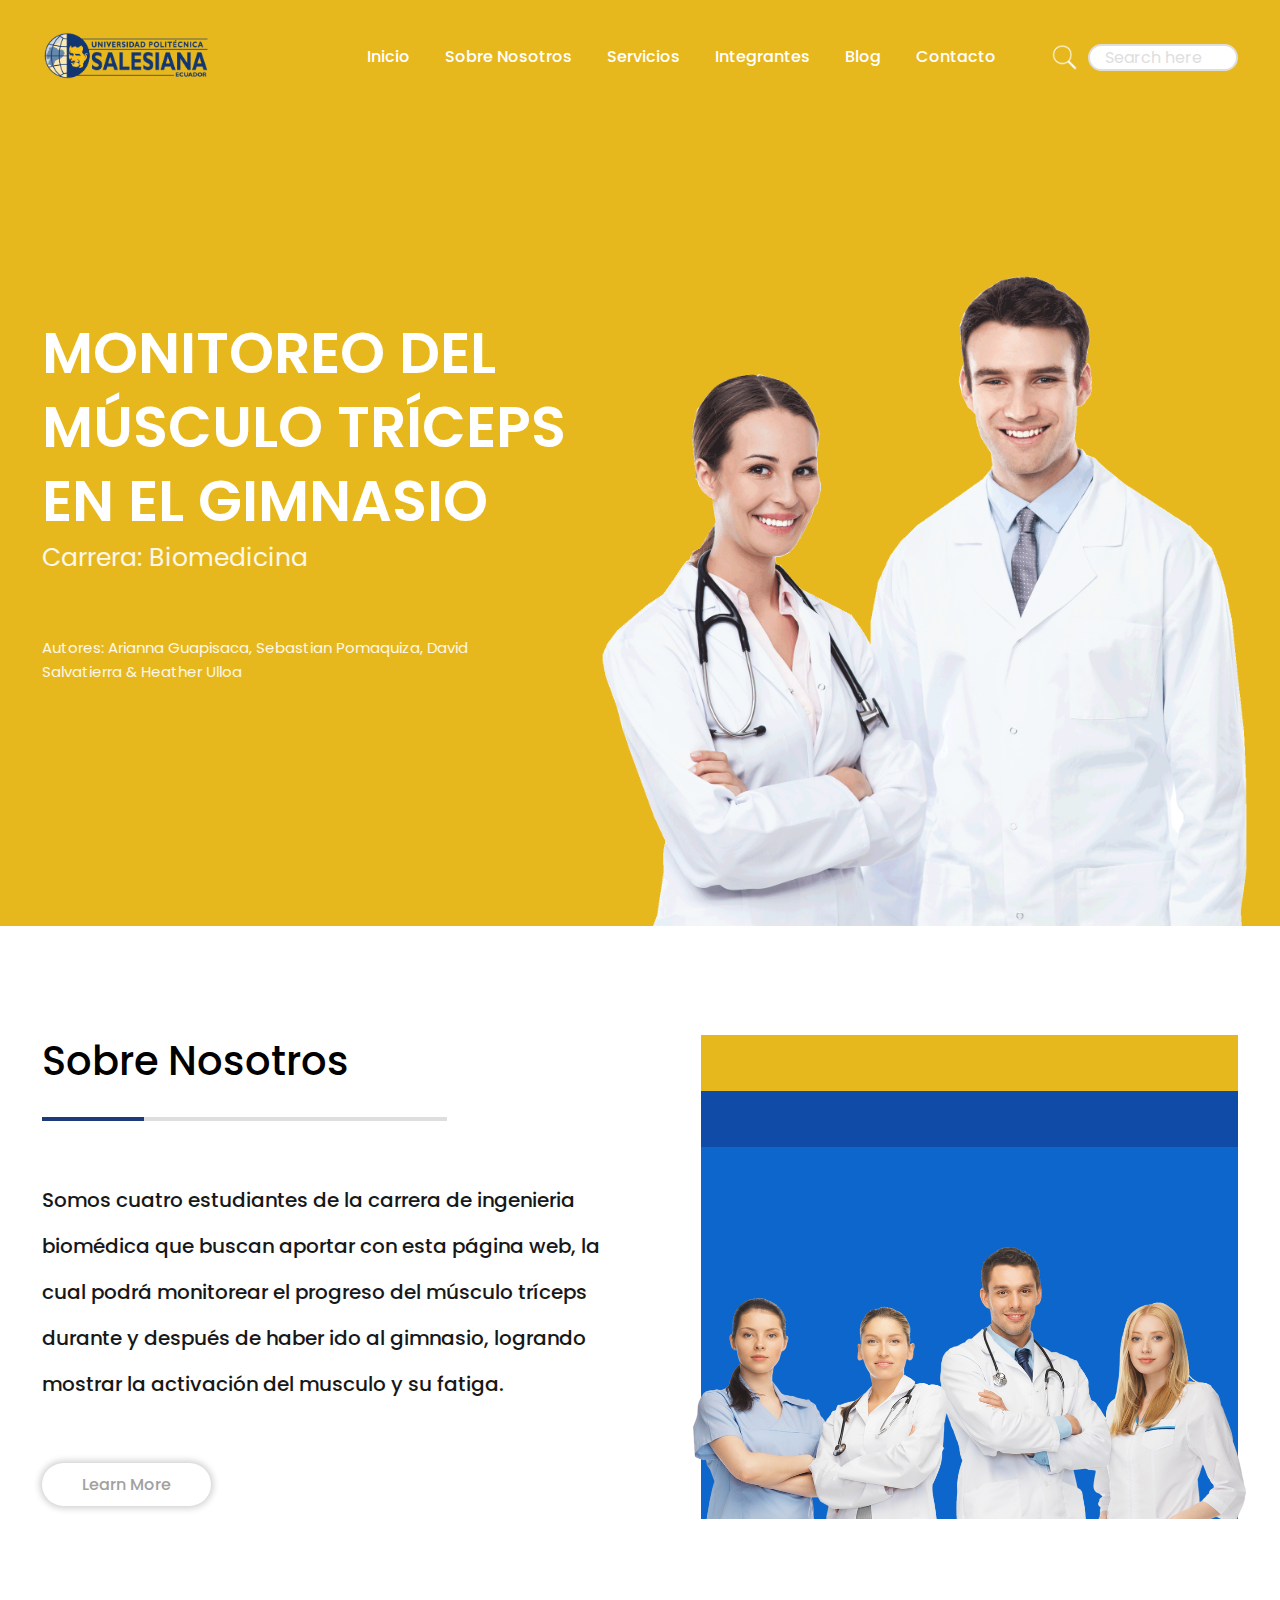
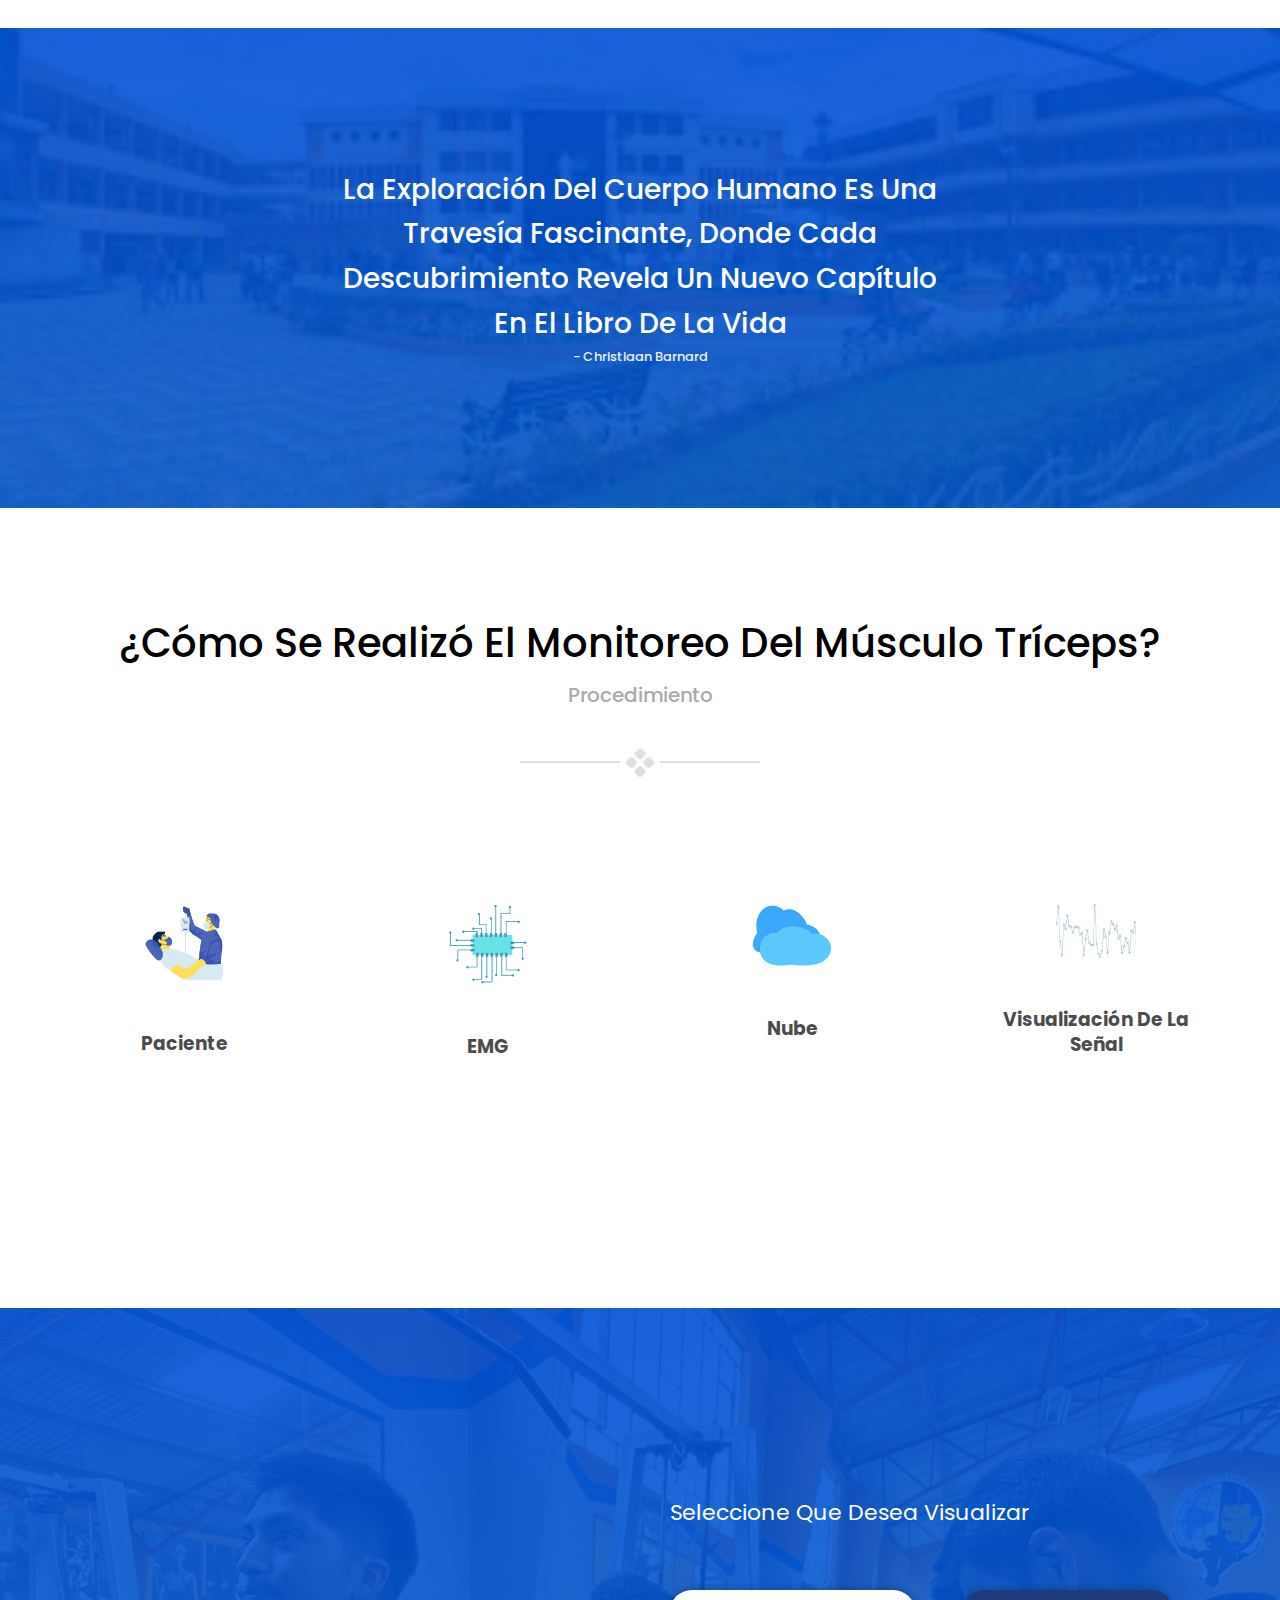
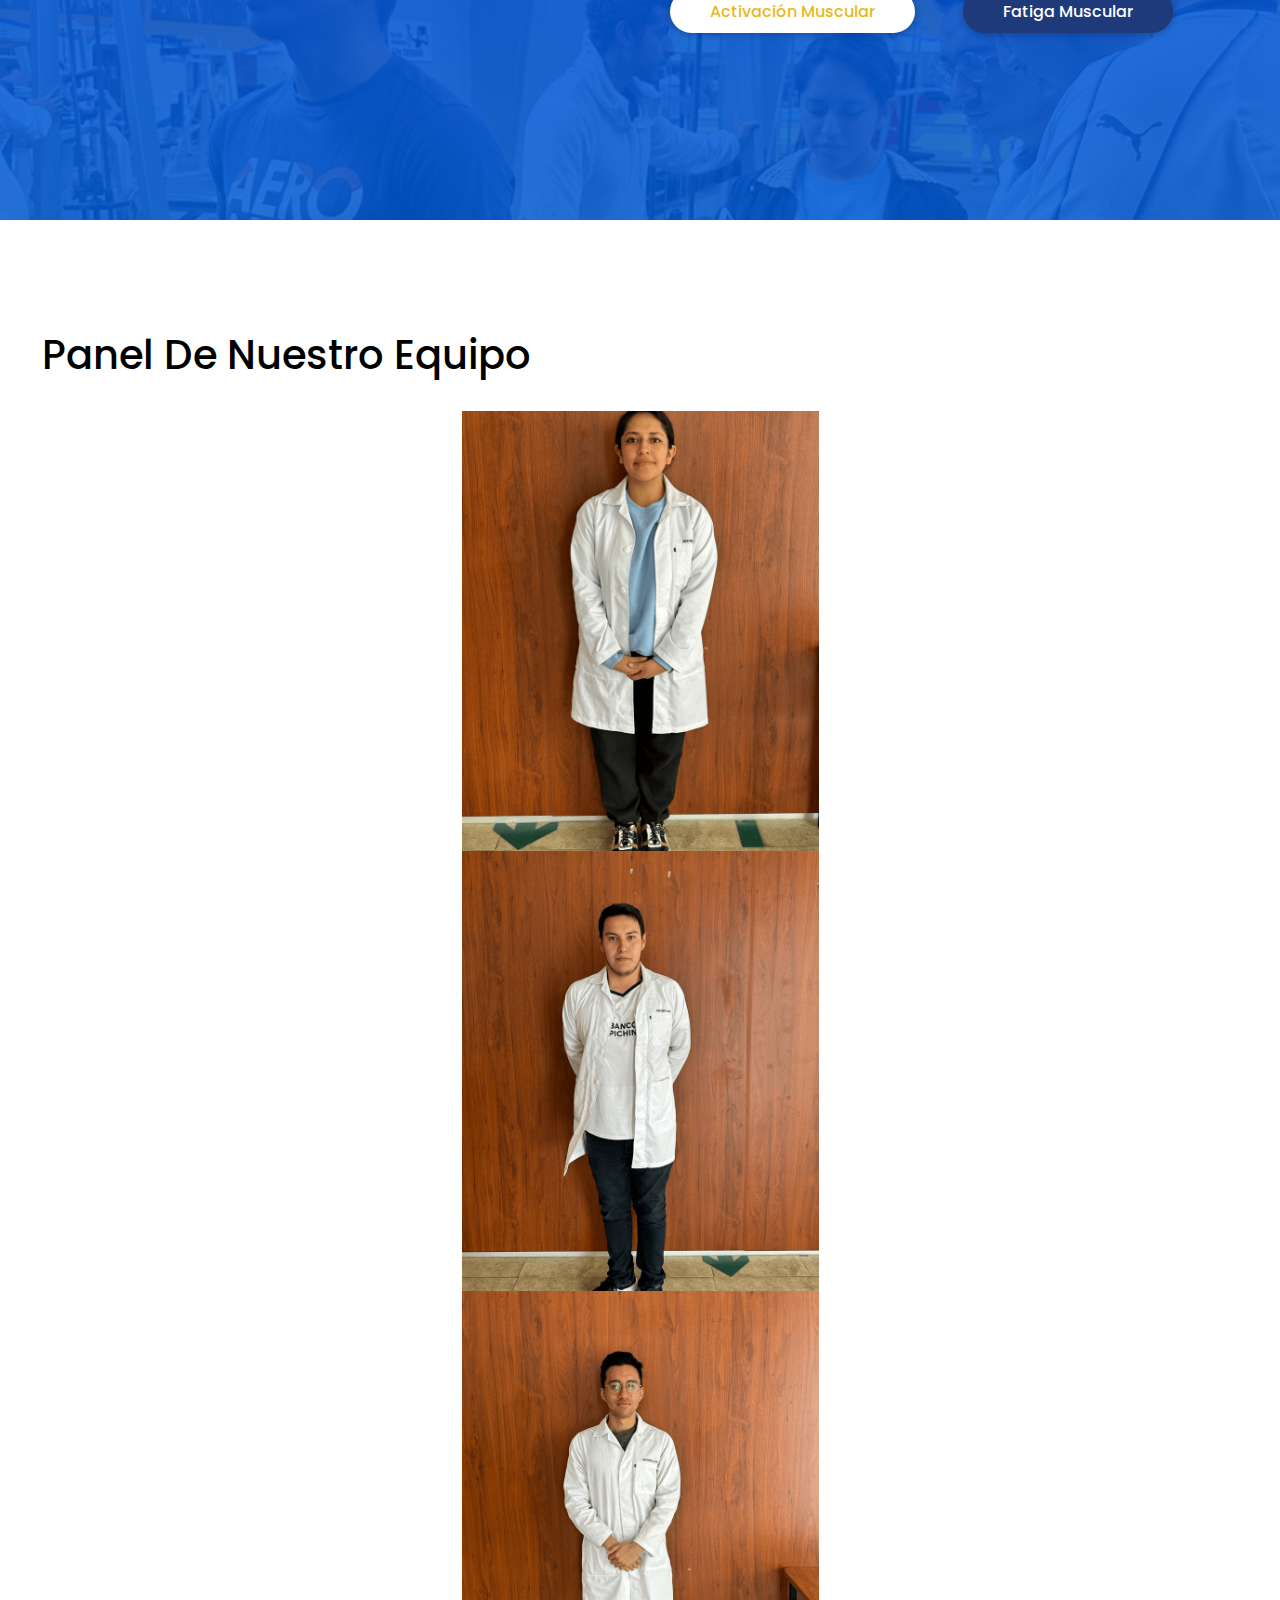
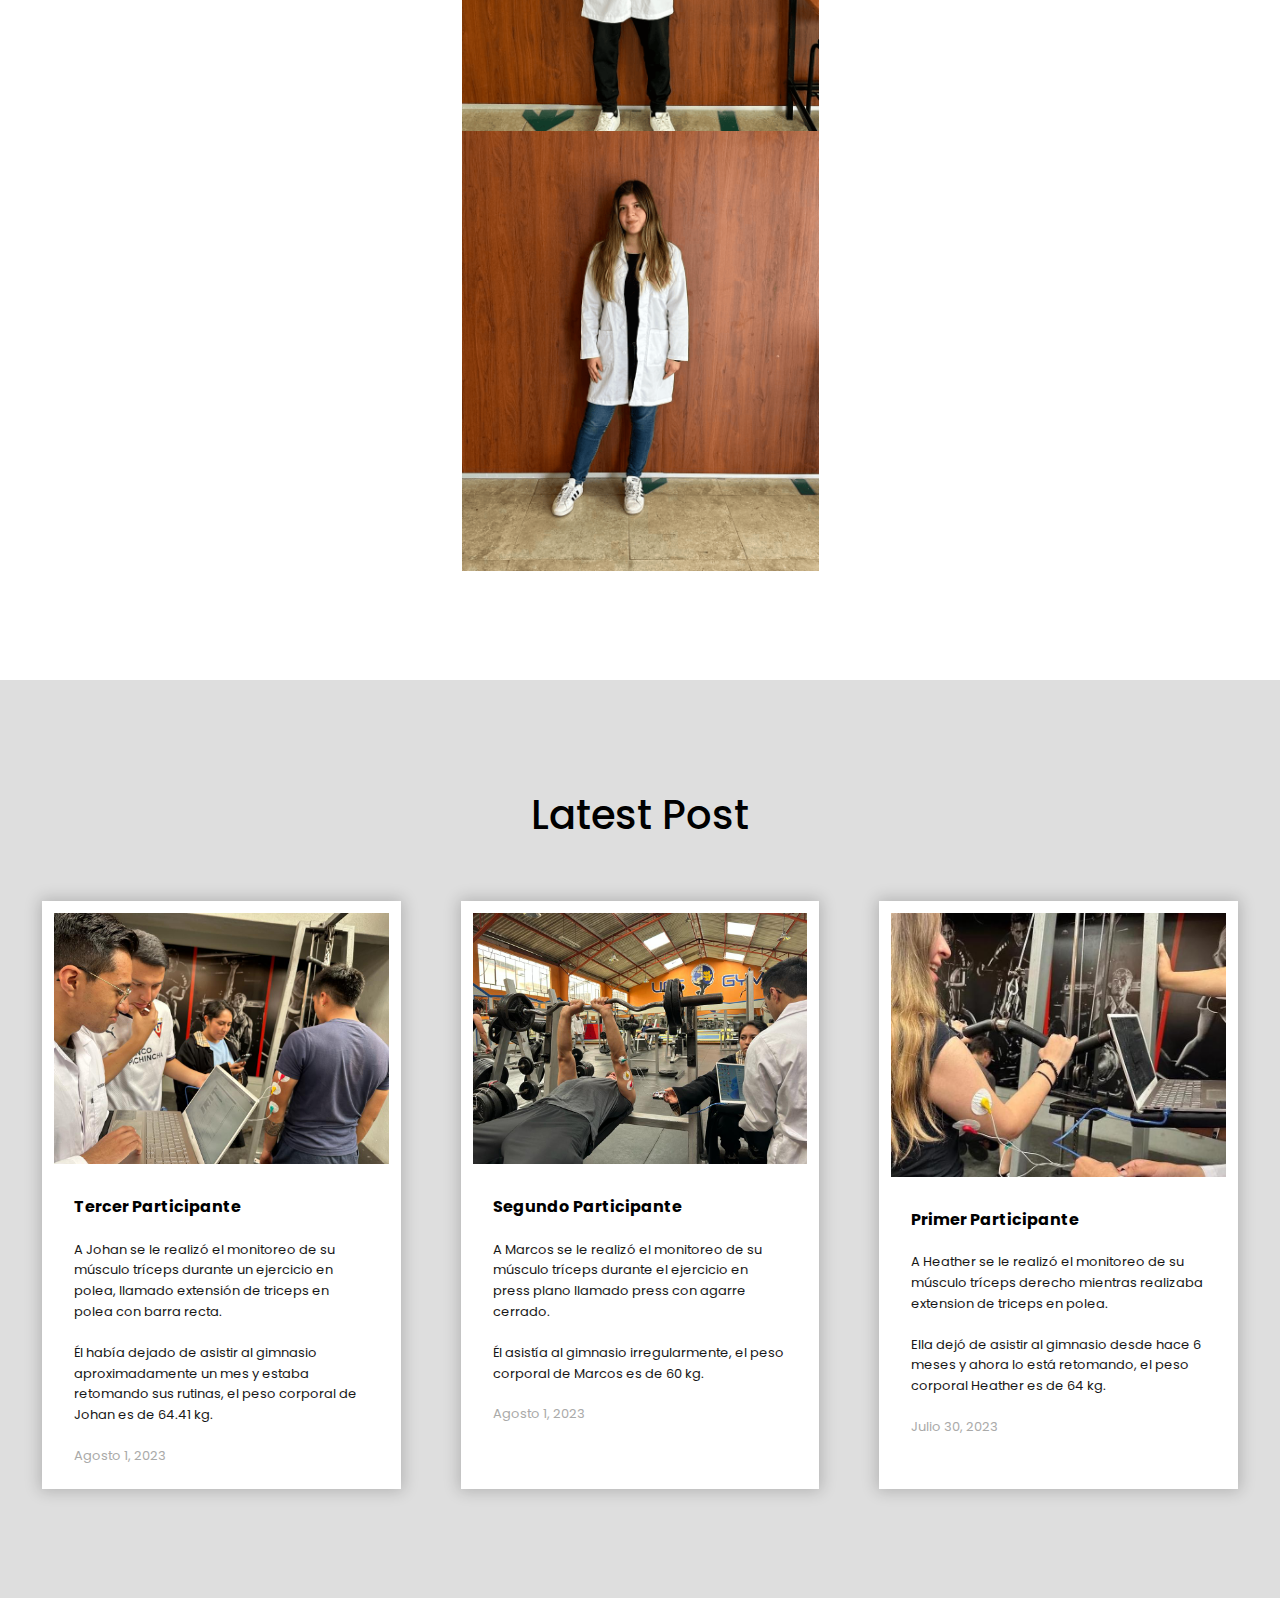
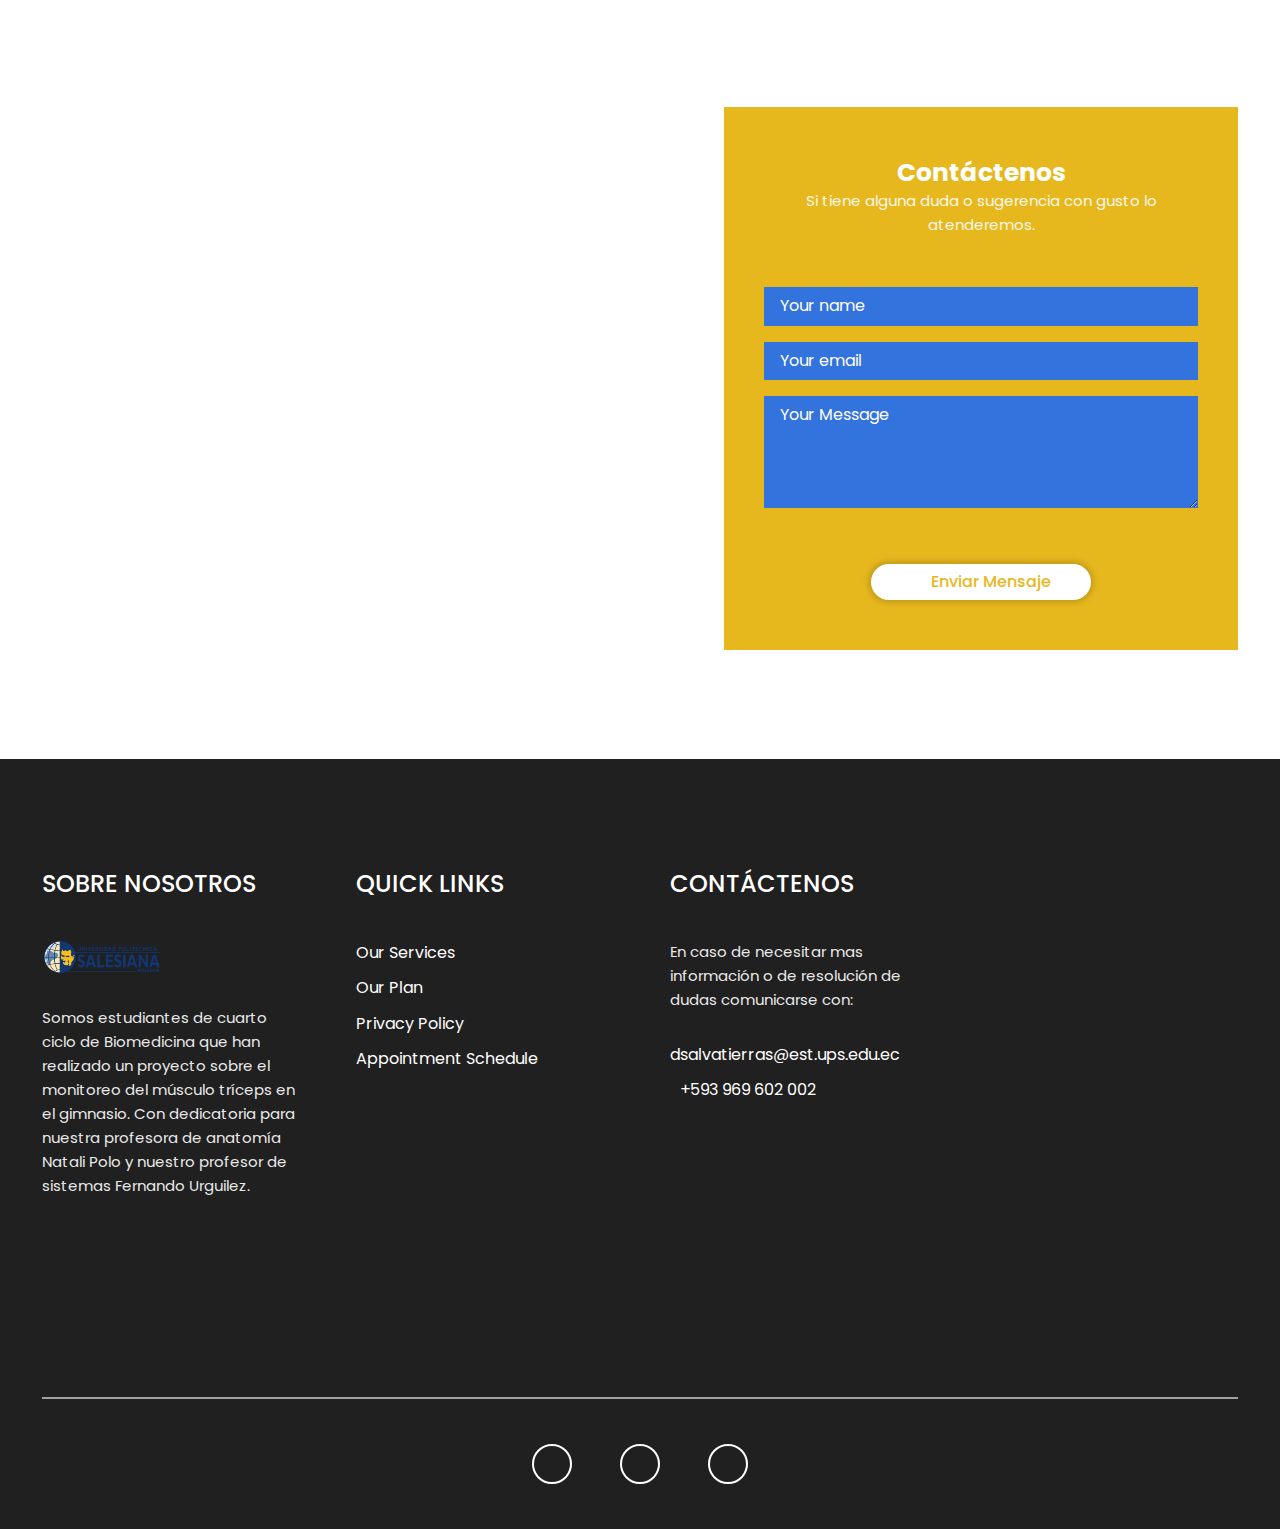
<file: index.html>
f<!DOCTYPE html>
<html lang="en">
<head>
    <meta charset="UTF-8">
    <meta http-equiv="X-UA-Compatible" content="IE=edge">
    <meta name="viewport" content="width=device-width, initial-scale=1.0">
    <title>FitTrack</title>
    <!-- font awesome -->
    <link rel="stylesheet" href="https://cdnjs.cloudflare.com/ajax/libs/font-awesome/6.0.0-beta2/css/all.min.css" integrity="sha512-YWzhKL2whUzgiheMoBFwW8CKV4qpHQAEuvilg9FAn5VJUDwKZZxkJNuGM4XkWuk94WCrrwslk8yWNGmY1EduTA==" crossorigin="anonymous" referrerpolicy="no-referrer" />
    <!-- normalize css -->
    <link rel = "stylesheet" href = "css/normalize.css">
    <!-- custom css -->
    <link rel = "stylesheet" href = "css/main.css">
    <link rel = "stylesheet" href = "estilotabla/estilotabla.css">
</head>
<body>
    

    <!-- header -->
    <header class = "header bg-blue">
        <nav class = "navbar bg-blue">
            <div class = "container flex">
                <a href = "index.html" class = "navbar-brand">
                    <img src = "images/logo.png" alt = "site logo">
                </a>
                <button type = "button" class = "navbar-show-btn">
                    <img src = "images/ham-menu-icon.png">
                </button>

                <div class = "navbar-collapse bg-white">
                    <button type = "button" class = "navbar-hide-btn">
                        <img src = "images/close-icon.png">
                    </button>
                    <ul class = "navbar-nav">
                        <li class = "nav-item">
                            <a href = "#" class = "nav-link">Inicio</a>
                        </li>
                        <li class = "nav-item">
                            <a href = "#" class = "nav-link">Sobre Nosotros</a>
                        </li>
                        <li class = "nav-item">
                            <a href = "#" class = "nav-link">Servicios</a>
                        </li>
                        <li class = "nav-item">
                            <a href = "#" class = "nav-link">Integrantes</a>
                        </li>
                        <li class = "nav-item">
                            <a href = "#" class = "nav-link">Blog</a>
                        </li>
                        <li class = "nav-item">
                            <a href = "#" class = "nav-link">Contacto</a>
                        </li>
                    </ul>
                    <div class = "search-bar">
                        <form>
                            <div class = "search-bar-box flex">
                                <span class = "search-icon flex">
                                    <img src = "images/search-icon-dark.png">
                                </span>
                                <input type = "search" class = "search-control" placeholder="Search here">
                            </div>
                        </form>
                    </div>
                </div> 
            </div>
        </nav>

        <div class = "header-inner text-white text-center">
            <div class = "container grid">
                <div class = "header-inner-left">
                    <h1><br> <span>Monitoreo del Músculo Tríceps en el Gimnasio</span></h1>
                    <p class = "lead">Carrera: Biomedicina</p>
                    <p class = "text text-md">Autores: Arianna Guapisaca, Sebastian Pomaquiza, David Salvatierra & Heather Ulloa</p>
                </div>
                <div class = "header-inner-right">
                    <img src = "images/header.png">
                </div>
            </div>
        </div>
    </header>
    <!-- end of header -->

    <main>
        <!-- about section -->
        <section id = "about" class = "about py">
            <div class = "about-inner">
                <div class = "container grid">
                    <div class = "about-left text-center">
                        <div class = "section-head">
                            <h2>Sobre Nosotros</h2>
                            <div class = "border-line"></div>
                        </div>
                        <p class = "text text-lg">Somos cuatro estudiantes de la carrera de ingenieria biomédica que buscan aportar con esta página web, la cual podrá monitorear el progreso del músculo tríceps durante y después de haber ido al gimnasio, logrando mostrar la activación del musculo y su fatiga.</p>
                        <a href = "#" class = "btn btn-white">Learn More</a>
                    </div>
                    <div class = "about-right flex">
                        <div class = "img">
                            <img src = "images/about-img.png">
                        </div>
                    </div>
                </div>
            </div>
        </section>
        <!-- end of about section -->

        <!-- banner one -->
        <section id = "banner-one" class = "banner-one text-center">
            <div class = "container text-white">
                <blockquote class = "lead"><i class = "fas fa-quote-left"></i> La exploración del cuerpo humano es una travesía fascinante, donde cada descubrimiento revela un nuevo capítulo en el libro de la vida <i class = "fas fa-quote-right"></i></blockquote>
                <small class = "text text-sm">- Christiaan Barnard</small>
            </div>
        </section>
        <!-- end of banner one -->

        <!-- services section -->
        <section id = "services" class = "services py">
            <div class = "container">
                <div class = "section-head text-center">
                    <h2 class = "lead">¿Cómo se realizó el monitoreo del músculo tríceps?</h2>
                    <p class = "text text-lg">Procedimiento</p>
                    <div class = "line-art flex">
                        <div></div>
                        <img src = "images/4-dots.png">
                        <div></div>
                    </div>
                </div>
                <div class = "services-inner text-center grid">
                    <article class = "service-item">
                        <div class = "icon">
                            <img src = "images/service-icon-1.png">
                        </div>
                        <h3>Paciente</h3>
                    </article>

                    <article class = "service-item">
                        <div class = "icon">
                            <img src = "images/service-icon-2.png">
                        </div>
                        <h3>EMG</h3>
                    </article>

                    <article class = "service-item">
                        <div class = "icon">
                            <img src = "images/service-icon-3.png">
                        </div>
                        <h3>Nube</h3>
                    </article>

                    <article class = "service-item">
                        <div class = "icon">
                            <img src = "images/service-icon-4.png">
                        </div>
                        <h3>Visualización de la Señal</h3>
                    </article>
                </div>
            </div>
        </section>
        <!-- end of services section -->

        <!-- banner two section -->
        <section id = "banner-two" class = "banner-two text-center">
            <div class = "container grid">
                <div class = "banner-two-left">
                    <div class="chart-container">
                           <canvas id="emg-chart" width="400" height="200"></canvas>
                            </div>
                </div>
                <div class = "banner-two-right">
                    <div class="banner-two-right">
                    <p class = "lead text-white">Seleccione que desea visualizar</p>
                    <div class = "btn-group">
                        <a href = "datosemg/index.html" class = "btn btn-white">Activación Muscular</a>
                        <a href = "Fatiga Muscular/emg_data_2.html" class = "btn btn-light-blue">Fatiga Muscular</a>
                    </div>
                </div>
            </div>
        </section>
        <!-- end of banner two section -->

        <!-- doctors section -->
        <section id = "doc-panel" class = "doc-panel py">
            <div class = "container">
                <div class = "section-head">
                    <h2>Panel de Nuestro Equipo</h2>
                </div>

                    <div class = "doc-panel-item">
                        <div class = "img flex">
                            <img src = "images/doc-1.png" alt = "doctor image">
                            <div class = "info text-center bg-blue text-white flex">
                                <p class = "lead">Arianna Guapisaca</p>
                                <p class = "text-lg">Estudiante de Biomedicina</p>
                            </div>
                        </div>
                    </div>

                    <div class = "doc-panel-item">
                        <div class = "img flex">
                            <img src = "images/doc-2.png" alt = "doctor image">
                            <div class = "info text-center bg-blue text-white flex">
                                <p class = "lead">Sebastian Pomaquiza</p>
                                <p class = "text-lg">Estudiante de Biomedicina</p>
                            </div>
                        </div>
                    </div>

                    <div class = "doc-panel-item">
                        <div class = "img flex">
                            <img src = "images/doc-3.png" alt = "doctor image">
                            <div class = "info text-center bg-blue text-white flex">
                                <p class = "lead">David Salvatierra</p>
                                <p class = "text-lg">Estudiante de Biomedicina</p>
                            </div>
                        </div>
                    </div>

                    <div class = "doc-panel-item">
                        <div class = "img flex">
                            <img src = "images/doc-4.png" alt = "doctor image">
                            <div class = "info text-center bg-blue text-white flex">
                                <p class = "lead">Heather Ulloa</p>
                                <p class = "text-lg">Estudiante de Biomedicina</p>
                            </div>
                        </div>
                    </div>
                </div>
            </div>
        </section>
        <!-- end of doctors section -->

        <!-- posts section -->
        <section id = "posts" class = "posts py">
            <div class = "container">
                <div class = "section-head">
                    <h2>Latest Post</h2>
                </div>
                <div class = "posts-inner grid">
                    <article class = "post-item bg-white">
                        <div class = "img">
                            <img src = "images/post-1.jpg">
                        </div>
                        <div class = "content">
                            <h4>Tercer Participante</h4>
                            <p class = "text text-sm"> A Johan se le realizó el monitoreo de su músculo tríceps durante un ejercicio en polea, llamado extensión de triceps en polea con barra recta.</p>
                            <p class = "text text-sm">Él había dejado de asistir al gimnasio aproximadamente un mes y estaba retomando sus rutinas, el peso corporal de Johan es de 64.41 kg.</p>
                            <div class = "info flex">
                                <small class = "text text-sm"><i class = "fas fa-clock"></i> Agosto 1, 2023</small>
                            </div>
                        </div>
                    </article>

                    <article class = "post-item bg-white">
                        <div class = "img">
                            <img src = "images/post-2.jpg">
                        </div>
                        <div class = "content">
                            <h4>Segundo Participante</h4>
                            <p class = "text text-sm">A Marcos se le realizó el monitoreo de su músculo tríceps durante el ejercicio en press plano llamado press con agarre cerrado.</p>
                            <p class = "text text-sm">Él asistía al gimnasio irregularmente, el peso corporal de Marcos es de 60 kg.</p>
                            <div class = "info flex">
                                <small class = "text text-sm"><i class = "fas fa-clock"></i> Agosto 1, 2023</small>
                            </div>
                        </div>
                    </article>

                    <article class = "post-item bg-white">
                        <div class = "img">
                            <img src = "images/post-3.jpg">
                        </div>
                        <div class = "content">
                        <h4>Primer Participante</h4>
                            <p class = "text text-sm">A Heather se le realizó el monitoreo de su músculo tríceps derecho mientras realizaba extension de triceps en polea.</p>
                            <p class = "text text-sm">Ella dejó de asistir al gimnasio desde hace 6 meses y ahora lo está retomando, el peso corporal Heather es de 64 kg.</p>
                            <div class = "info flex">
                                <small class = "text text-sm"><i class = "fas fa-clock"></i> Julio 30, 2023</small>
                            </div>
                        </div>
                    </article>
                </div>
            </div>
        </section>
        <!-- end of posts section -->

        <!-- contact section -->
        <section id = "contact" class = "contact py">
            <div class = "container grid">
                <div class = "contact-left">
                    <iframe src="https://maps.google.com/maps?q=Universidad+Politecnica+Salesiana%2C+Cuenca&t=&z=13&ie=UTF8&iwloc=&output=embed" frameborder="0" scrolling="no" marginheight="0" marginwidth="0"></iframe>
                </div>
                <div class = "contact-right text-white text-center bg-blue">
                    <div class = "contact-head">
                        <h3 class = "lead">Contáctenos</h3>
                        <p class = "text text-md">Si tiene alguna duda o sugerencia con gusto lo atenderemos.</p>
                    </div>
                    <form>
                        <div class = "form-element">
                            <input type = "text" class = "form-control" placeholder="Your name">
                        </div>
                        <div class = "form-element">
                            <input type = "email" class = "form-control" placeholder="Your email">
                        </div>
                        <div class = "form-element">
                            <textarea rows = "5" placeholder="Your Message" class = "form-control"></textarea>
                        </div>
                        <button type = "submit" class = "btn btn-white btn-submit">
                            <i class = "fas fa-arrow-right"></i> Enviar Mensaje
                        </button>
                    </form>
                </div>
            </div>
        </section>
        <!-- end of contact section -->
    </main>

    <!-- footer  -->
    <footer id = "footer" class = "footer text-center">
        <div class = "container">
            <div class = "footer-inner text-white py grid">
                <div class = "footer-item">
                    <h3 class = "footer-head">sobre nosotros</h3>
                    <div class = "icon">
                        <img src = "images/logo.png">
                    </div>
                    <p class = "text text-md">Somos estudiantes de cuarto ciclo de Biomedicina que han realizado un proyecto sobre el monitoreo del músculo tríceps en el gimnasio. Con dedicatoria para nuestra profesora de anatomía Natali Polo y nuestro profesor de sistemas Fernando Urguilez.</p>
                
                </div>

                <div class = "footer-item">
                    <h3 class = "footer-head">Quick Links</h3>
                    <ul>
                        <li><a href = "#" class = "text-white">Our Services</a></li>
                        <li><a href = "#" class = "text-white">Our Plan</a></li>
                        <li><a href = "#" class = "text-white">Privacy Policy</a></li>
                        <li><a href = "#" class = "text-white">Appointment Schedule</a></li>
                    </ul>
                </div>

                <div class = "footer-item">
                    <h3 class = "footer-head">Contáctenos</h3>
                    <p class = "text text-md">En caso de necesitar mas información o de resolución de dudas comunicarse con:</p>
                    <ul class = "appointment-info">
                            <i class = "fas fa-envelope"></i>
                            <span>dsalvatierras@est.ups.edu.ec</span>
                        </li>
                        <li>
                            <i class = "fas fa-phone"></i>
                            <span>+593 969 602 002</span>
                        </li>
                    </ul>
                </div>
            </div>

            <div class = "footer-links">
                <ul class = "flex">
                    <li><a href = "#" class = "text-white flex"> <i class = "fab fa-facebook-f"></i></a></li>
                    <li><a href = "#" class = "text-white flex"> <i class = "fab fa-twitter"></i></a></li>
                    <li><a href = "#" class = "text-white flex"> <i class = "fab fa-linkedin"></i></a></li>
                </ul>
            </div>
        </div>
    </footer>
    <!-- end of footer  -->


    <!-- custom js -->
    <script src = "js/script.js"></script>
    <script src = "script/script.js"></script>
</body>
</html>
</file>
<file: css/main.css>
@import url('https://fonts.googleapis.com/css2?family=Poppins:wght@200;300;400;500;600;700;800;900&display=swap');

/* variables */
:root{
    --fros-blue-color: #e7b81e;
    --light-blue-color: #1f3a7b;
    --dark-color: #202020;
    --light-gray: #dedede;
    --dark-gray: #a1a1a0;
    --light-color: #fff;
    --poppins-font: 'Poppins', sans-serif;
    --transition: all 0.3s ease-in-out;
    --box-shadow: 0 0 15px 2px rgba(0, 0, 0, 0.2)!important;
}

/* some resets */
*{
    padding: 0;
    margin: 0;
    -webkit-box-sizing: border-box;
            box-sizing: border-box;
}
html{
    font-size: 10px;
}
body{
    font-size: 1.6rem;
    line-height: 1.6;
    font-family: var(--poppins-font);
}
img{
    width: 100%;
    display: block;
}
ul{
    list-style: none;
}
a{
    text-decoration: none;
    color: var(--dark-color);
}
.bg-blue{
    background-color: var(--fros-blue-color);
}
.bg-white{
    background-color: var(--light-color);
}
.text-blue{
    color: var(--fros-blue-color);
}
.text-white{
    color: var(--light-color);
}

/* button */
.btn, button{
    border: none;
    cursor: pointer;
}
.btn{
    padding: .9rem 4rem;
    border-radius: 3rem;
    display: inline-block;
    background-color: var(--light-color);
    font-weight: 500;
    -webkit-box-shadow: 0 0 7px 2px rgba(0, 0, 0, 0.2);
            box-shadow: 0 0 7px 2px rgba(0, 0, 0, 0.2);
    -webkit-transition: var(--transition);
    -o-transition: var(--transition);
    transition: var(--transition);
}
.btn-white{
    color: var(--fros-blue-color);
}
.btn-light-blue{
    background-color: var(--light-blue-color);
    color: var(--light-color);
}
.btn-blue{
    background-color: var(--fros-blue-color);
    color: var(--light-color);
}
.btn-group{
    display: -webkit-box;
    display: -ms-flexbox;
    display: flex;
    -ms-flex-wrap: wrap;
        flex-wrap: wrap;
    -webkit-box-align: center;
        -ms-flex-align: center;
            align-items: center;
}
.btn-group .btn{
    width: 100%;
}
.btn-group .btn:first-child{
    margin-bottom: 2rem;
}
.btn:hover{
    -webkit-box-shadow: var(--box-shadow);
            box-shadow: var(--box-shadow);
}

.container{
    max-width: 95vw;
    margin: 0 auto;
    padding: 0 1rem;
}
.flex{
    display: -webkit-box;
    display: -ms-flexbox;
    display: flex;
    -webkit-box-align: center;
        -ms-flex-align: center;
            align-items: center;
    -webkit-box-pack: center;
        -ms-flex-pack: center;
            justify-content: center;
}
.grid{
    display: grid;
}
input{
    outline: 0;
}
.lead{
    font-size: 25px;
    text-transform: capitalize;
}
h1, h2, h3{
    text-transform: capitalize;
    margin-top: 0;
    line-height: 1.3;
}
.text{
    opacity: 0.9;
}
.text-md{
    font-size: 1.5rem;
}
.text-lg{
    font-size: 2rem;
    font-weight: 500;
}
.text-sm{
    font-size: 1.3rem;
}
.py{
    padding: 10.9rem 0;
}
.text-center{
    text-align: center;
}

/* header */
.header{
    min-height: 100vh;
}
.navbar{
    position: fixed;
    top: 0;
    left: 0;
    width: 100%;
    padding: 3.2rem 0;
    z-index: 999;
}
.navbar .container{
    -webkit-box-pack: justify;
        -ms-flex-pack: justify;
            justify-content: space-between;
}
.navbar-brand img{
    width: 168px;
}
.navbar-show-btn, .navbar-hide-btn{
    background-color: transparent;
    width: 30px;
    -webkit-transition: var(--transition);
    -o-transition: var(--transition);
    transition: var(--transition);
}
button[class ^= navbar]:hover{
    -webkit-transform: scale(1.1);
        -ms-transform: scale(1.1);
            transform: scale(1.1);
}


.navbar-collapse{
    position: fixed;
    top: 0;
    right: 0;
    width: 100%;
    height: 100%;
    padding: 8rem 3rem;
    display: -webkit-box;
    display: -ms-flexbox;
    display: flex;
    -webkit-box-orient: vertical;
    -webkit-box-direction: normal;
        -ms-flex-direction: column;
            flex-direction: column;
    -webkit-box-pack: justify;
        -ms-flex-pack: justify;
            justify-content: space-between;
    -webkit-box-shadow: -3px 0 10px 4px rgba(0, 0, 0, 0.1);
            box-shadow: -3px 0 10px 4px rgba(0, 0, 0, 0.1);
    -webkit-transform: translateX(110%);
        -ms-transform: translateX(110%);
            transform: translateX(110%);
    -webkit-transition: var(--transition);
    -o-transition: var(--transition);
    transition: var(--transition);
    z-index: 1000;
}
/* navbar show class */
.navbar-show{
    -webkit-transform: translateX(0);
        -ms-transform: translateX(0);
            transform: translateX(0);
}
.navbar-hide-btn{
    position: absolute;
    right: 2rem;
    top: 4.5rem;
}
.nav-item{
    margin: 1.4rem 0;
}
.nav-link{
    opacity: 0.8;
    font-weight: 600;
    -webkit-transition: var(--transition);
    -o-transition: var(--transition);
    transition: var(--transition);
    display: inline-block;
}
.nav-link:hover{
    opacity: 1;
    color: var(--fros-blue-color);
    -webkit-transform: translateX(10px);
        -ms-transform: translateX(10px);
            transform: translateX(10px);
}
.search-icon{
    display: block;
    width: 27px;
    margin-right: 1rem;
}
.search-control::-webkit-input-placeholder{
    color: var(--light-gray);
}
.search-control::-moz-placeholder{
    color: var(--light-gray);
}
.search-control:-ms-input-placeholder{
    color: var(--light-gray);
}
.search-control::-ms-input-placeholder{
    color: var(--light-gray);
}
.search-control::placeholder{
    color: var(--light-gray);
}
.search-control{
    height: 27px;
    width: 100%;
    border-radius: 1.9rem;
    border: 2px solid var(--light-gray);
    padding: 0 1.5rem;
}

/* header inner */
.header-inner{
    padding-top: 16rem;
}
.header-inner-left h1{
    font-size: 4rem;
    font-weight: 300;
    margin-bottom: 0;
}
.header-inner-left h1 span{
    font-weight: 600;
    text-transform: uppercase;
}
.header-inner-left .lead{
    opacity: 0.9;
}
.header-inner-left .text{
    margin: 5.8rem 0;
    max-width: 500px;
    margin-right: auto;
    margin-left: auto;
}
.header-inner-left .btn-group{
    -webkit-box-pack: center;
        -ms-flex-pack: center;
            justify-content: center;
}
.header-inner-right{
    margin-top: 6rem;
}
.header-inner-right img{
    max-width: 520px;
    margin: 0 auto;
}

/* about section */
.section-head h2{
    font-size: 4rem;
    font-weight: 500;
    margin-bottom: 3rem;
    text-align: center;
}
.border-line{
    height: .4rem;
    width: 100%;
    margin-right: auto;
    margin-left: auto;
    background-color: var(--light-gray);
    position: relative;
}
.border-line::after{
    content: "";
    position: absolute;
    top: 0;
    left: 50%;
    -webkit-transform: translateX(-50%);
        -ms-transform: translateX(-50%);
            transform: translateX(-50%);
    height: 100%;
    width: 102px;
    background-color: var(--light-blue-color);
}
.about-left{
    margin-bottom: 6rem;
}
.about-right{
    margin-top: 16.8rem;
}
.about-left .text{
    margin: 5.6rem 0;
    line-height: 2.3;
}
.about .btn-white{
    color: var(--dark-gray);
}
.about-right .img{
    width: 100%;
    background-color: #0d66cb;
    max-width: 537px;
    position: relative;
}
.about-right .img img{
    padding-top: 10rem;
    -webkit-transform: scaleX(1.03);
        -ms-transform: scaleX(1.03);
            transform: scaleX(1.03);
}
.about-right .img::after, .about-right .img::before{
    content: "";
    position: absolute;
    width: 100%;
    height: 100%;
}
.about-right .img::after{
    top: -56px;
    left: 0;
    background-color: #114ba8;
    z-index: -1;
}
.about-right .img::before{
    top: -112px;
    left: 0;
    background-color: var(--fros-blue-color);
    z-index: -2;
}

/* banner one section */
.banner-one{
    background: -webkit-gradient(linear, left top, left bottom, from(rgba(0, 80, 213, 0.9)), to(rgba(0, 90, 213, 0.85))), url('../images/banner-1-img.png') top/cover no-repeat;
    background: -o-linear-gradient(rgba(0, 80, 213, 0.9), rgba(0, 90, 213, 0.85)), url('../images/banner-1-img.png') top/cover no-repeat;
    background: linear-gradient(rgba(0, 80, 213, 0.9), rgba(0, 90, 213, 0.85)), url('../images/banner-1-img.png') top/cover no-repeat;
    height: 480px;
    display: -webkit-box;
    display: -ms-flexbox;
    display: flex;
    -webkit-box-align: center;
        -ms-flex-align: center;
            align-items: center;
    -webkit-box-pack: center;
        -ms-flex-pack: center;
            justify-content: center;
}
.banner-one .lead{
    font-size: 2.8rem;
    font-weight: 500;
    max-width: 600px;
}
.banner-one .text-sm{
    font-weight: 500;
}

/* services section */
.services .section-head .text-lg{
    color: var(--dark-gray);
    margin-top: -2rem;
}
.services .section-head img{
    margin: 3.7rem auto;
}
.line-art{
    max-width: 240px;
    margin: auto;
}
.line-art img{
    width: 30px;
}
.line-art div{
    width: 100px;
    height: 2px;
    background-color: var(--light-gray);
}
.services-inner{
    padding: 6rem 0;
}
.service-item{
    padding: 3rem;
    margin-bottom: 3rem;
}
.service-item:last-child{
    margin-bottom: 0;
}
.service-item .icon img{
    width: 80px;
    margin: auto;
}
.service-item h3{
    margin: 5rem 0;
    opacity: 0.7;
}

/* banner two section */
.banner-two{
    background: -webkit-gradient(linear, left top, left bottom, from(rgba(0, 80, 213, 0.9)), to(rgba(0, 90, 213, 0.85))), url('../images/banner-two-bg.png') top/cover no-repeat;
    background: -o-linear-gradient(rgba(0, 80, 213, 0.9), rgba(0, 90, 213, 0.85)), url('../images/banner-two-bg.png') top/cover no-repeat;
    background: linear-gradient(rgba(0, 80, 213, 0.9), rgba(0, 90, 213, 0.85)), url('../images/banner-two-bg.png') top/cover no-repeat;
    padding: 13.6rem 0;
}
.banner-two-left img{
    max-width: 620px;
    margin: auto;
}
.banner-two-right .lead{
    font-size: 2.2rem;
    margin-top: 6rem;
}
.banner-two-right .btn-group{
    margin-top: 6rem;
    -webkit-box-pack: center;
        -ms-flex-pack: center;
            justify-content: center;
}

/* doctors panel */
.doc-panel-inner{
    margin-top: 8rem;
}
.doc-panel-item{
    margin-bottom: 6rem;
}
.doc-panel-item:last-child{
    margin-bottom: 0;
}
.doc-panel-item .img{
    position: relative;
    height: 440px;
    background-color: var(--light-gray);
    overflow: hidden;
    -webkit-box-align: end;
        -ms-flex-align: end;
            align-items: flex-end;
}
.doc-panel-item .img .info{
    position: absolute;
    bottom: -100%;
    left: 0;
    width: 100%;
    height: 100px;
    -webkit-box-orient: vertical;
    -webkit-box-direction: normal;
        -ms-flex-direction: column;
            flex-direction: column;
    -webkit-transition: var(--transition);
    -o-transition: var(--transition);
    transition: var(--transition);
}
.doc-panel-item .img{
    max-width: 357px;
    margin-left: auto;
    margin-right: auto;
}
.doc-panel-item:hover .info{
    bottom: 0;
}

/* package service */
.package-service-inner{
    margin-top: 14rem;
}
.package-service{
    background: -webkit-gradient(linear, left top, left bottom, from(rgba(0, 80, 213, 0.85)), to(rgba(0, 80, 213, 0.95))), url('../images/package-service-img.jpg') center/cover no-repeat;
    background: -o-linear-gradient(rgba(0, 80, 213, 0.85), rgba(0, 80, 213, 0.95)), url('../images/package-service-img.jpg') center/cover no-repeat;
    background: linear-gradient(rgba(0, 80, 213, 0.85), rgba(0, 80, 213, 0.95)), url('../images/package-service-img.jpg') center/cover no-repeat;
}
.package-service-head{
    color: var(--light-color);
}
.package-service-head h2{
    font-size: 39px;
}
.package-service-item{
    padding: 3rem 5rem;
    position: relative;
    margin-bottom: 12rem;
}
.package-service-item:last-child{
    margin-bottom: 0;
}
.package-service-item .icon{
    width: 86px;
    height: 86px;
    background-color: var(--light-blue-color);
    border-radius: 2rem;
    border-bottom-right-radius: 0;
    color: var(--light-color);
    position: absolute;
    top: -43px;
    left: 50%;
    -webkit-transform: translateX(-50%) rotate(45deg);
        -ms-transform: translateX(-50%) rotate(45deg);
            transform: translateX(-50%) rotate(45deg);
}
.package-service-item .icon i{
    -webkit-transform: rotate(-45deg);
        -ms-transform: rotate(-45deg);
            transform: rotate(-45deg);
}
.package-service-item h3{
    opacity: 0.7;
    margin: 8rem 0 4rem 0;
}
.package-service-item .text-sm{
    color: var(--dark-gray);
}
.package-service-item .btn{
    margin: 4rem 0;
}

/* posts section */
.posts{
    background-color: var(--light-gray);
}
.posts-inner{
    margin-top: 6rem;
}
.post-item{
    padding: 1.2rem;
    -webkit-box-shadow: var(--box-shadow);
            box-shadow: var(--box-shadow);
    margin-bottom: 6rem;
}
.post-item:last-child{
    margin-bottom: 0;
}
.post-item .content{
    padding: 3rem 2rem 1rem 2rem;
}
.post-item h4{
    margin-bottom: 1rem;
}
.post-item .text{
    padding: 1rem 0;
}
.post-item .info{
    -webkit-box-pack: justify;
        -ms-flex-pack: justify;
            justify-content: space-between;
    color: var(--dark-gray);
}
.post-item .info .text{
    padding-bottom: 0;
}

/* contact section */
.contact-left{
    margin-bottom: 6rem;
    height: 100%;
}
.contact-left iframe{
    width: 100%;
    height: 100%;
    -o-object-fit: cover;
       object-fit: cover;
}
.contact-right{
    padding: 5rem 4rem;
}
.contact-right form{
    margin-top: 5rem;
}
.form-element .form-control{
    width: 100%;
    background-color: #3373dd;
    border: none;
    outline: 0;
    padding: 1rem 1.6rem;
    margin-bottom: 1.6rem;
    color: var(--light-color);
}
.form-element .form-control::-webkit-input-placeholder{
    color: var(--light-color);
}
.form-element .form-control::-moz-placeholder{
    color: var(--light-color);
}
.form-element .form-control:-ms-input-placeholder{
    color: var(--light-color);
}
.form-element .form-control::-ms-input-placeholder{
    color: var(--light-color);
}
.form-element .form-control::placeholder{
    color: var(--light-color);
}
.btn-submit{
    margin-top: 4rem;
}
.btn-submit i{
    margin-right: 2rem;
}

/* footer */
.footer{
    background-color: var(--dark-color);
}
.footer-item{
    margin-bottom: 6rem;
}
.footer-item:last-child{
    margin-bottom: 0;
}
.footer-head{
    text-transform: uppercase;
    font-weight: 500;
    font-size: 2.4rem;
    margin-bottom: 4rem;
}
.footer-item .icon{
    width: 120px;
    margin: auto;
}
.footer-item .text{
    padding: 3rem 0;
    max-width: 500px;
    margin-right: auto;
    margin-left: auto;
}
.footer-item address{
    font-size: 1.5rem;
    font-style: normal;
}
.footer-item .tags-list{
    -ms-flex-wrap: wrap;
        flex-wrap: wrap;
}
.footer-item .tags-list li{
    margin: .5rem 1rem;
    padding: .5rem 1rem;
    background-color: rgb(58, 58, 58);
    border-radius: .4rem;
}
.footer-item a{
    margin-bottom: 1rem;
    display: inline-block;
    -webkit-transition: var(--transition);
    -o-transition: var(--transition);
    transition: var(--transition);
}
.footer-item a:hover{
    color: var(--dark-gray);
}
.footer-item:last-child .text{
    padding-top: 0;
}
.footer-item .appointment-info li{
    margin: 1rem 0;
}
.footer-item .appointment-info li span{
    margin-left: 1rem;
}
.footer-links{
    border-top: 2px solid var(--dark-gray);
    padding: 4.5rem 0;
}
.footer-links li{
    margin: 0 2.4rem;
    font-size: 2rem;
}
.footer-links li a{
    height: 40px;
    width: 40px;
    border-radius: 50%;
    border: 2px solid var(--light-color);
    -webkit-transition: var(--transition);
    -o-transition: var(--transition);
    transition: var(--transition);
}
.footer-links li a:hover{
    background-color: var(--light-color);
    color: var(--fros-blue-color);
}




/* Media Queries */
@media(min-width: 450px){
    .navbar-collapse{
        width: 320px;
    }
    .btn-group .btn{
        width: auto;
    }
    .btn-group .btn:first-child{
        margin-right: 48px;
        margin-bottom: 0;
    }
    .border-line{
        width: 405px;
    }

}

@media(min-width: 768px){
    .header-inner-left h1{
        font-size: 5.7rem;
    }
    .services-inner, .doc-panel-inner{
        grid-template-columns: repeat(2, 1fr);
    }
    .doc-panel-inner{
        -webkit-column-gap: 3rem;
           -moz-column-gap: 3rem;
                column-gap: 3rem;
    }
    .doc-panel .section-head h2{
        text-align: left;
    }
    .package-service-inner, .posts-inner, .footer-inner{
        grid-template-columns: repeat(2, 1fr);
        -webkit-column-gap: 6rem;
           -moz-column-gap: 6rem;
                column-gap: 6rem;
    }
    .footer-inner{
        text-align: left;
    }
    .footer-item .icon, .footer-item .text{
        margin-left: 0;
    }
    .footer-item .tags-list{
        -webkit-box-pack: start;
            -ms-flex-pack: start;
                justify-content: flex-start;
    }
}

@media(min-width: 992px){
    .header-inner{
        padding-top: 3.2rem;
    }
    .header-inner .container{
        grid-template-columns: 545px auto;
        -webkit-box-align: center;
            -ms-flex-align: center;
                align-items: center;
        height: calc(100vh - 32px);
        position: relative;
    }
    .header-inner-left{
        text-align: left;
    }
    .header-inner-left .text{
        margin-left: 0;
    }
    .header-inner-left .btn-group{
        -webkit-box-pack: start;
            -ms-flex-pack: start;
                justify-content: start;
    }
    .header-inner-right img{
        position: absolute;
        bottom: 0;
        right: 0;
        padding-left: 5rem;
    }
    .about-inner .container{
        grid-template-columns: repeat(2, 1fr);
        -webkit-column-gap: 3rem;
           -moz-column-gap: 3rem;
                column-gap: 3rem;
    }
    .about-left{
        text-align: left;
        margin-bottom: 0;
    }
    .about-left .section-head h2{
        text-align: left;
    }
    .border-line{
        margin-left: 0;
    }
    .border-line::after{
        left: 0;
        -webkit-transform: translateX(0);
            -ms-transform: translateX(0);
                transform: translateX(0);
    }
    .about-right{
        margin-left: auto;
        margin-top: 11.2rem;
    }

    .banner-two .container{
        grid-template-columns: repeat(2, 1fr);
        -webkit-box-align: center;
            -ms-flex-align: center;
                align-items: center;
        -webkit-column-gap: 6rem;
           -moz-column-gap: 6rem;
                column-gap: 6rem;
    }
    .banner-two-right{
        text-align: left;
    }
    .banner-two-right .btn-group{
        -webkit-box-pack: start;
            -ms-flex-pack: start;
                justify-content: flex-start;
    }
    .banner-two-right .lead{
        margin-top: 0;
    }
    .banner-two-left img{
        width: 100%;
        max-width: 100%;
    }
    .doc-panel-inner{
        grid-template-columns: repeat(3, 1fr);
    }
    .doc-panel-item{
        margin-bottom: 0;
    }
    .package-service-inner{
        grid-template-columns: repeat(3, 1fr);
    }
    .package-service-item{
        margin-bottom: 0;
    }

    .contact .container{
        grid-template-columns: repeat(2, 1fr);
        -webkit-column-gap: 2.4rem;
           -moz-column-gap: 2.4rem;
                column-gap: 2.4rem;
    }
}

@media(min-width: 1200px){
    .navbar-show-btn, .navbar-hide-btn{
        display: none;
    }
    .navbar-collapse{
        -webkit-transform: translateX(0);
            -ms-transform: translateX(0);
                transform: translateX(0);
        position: relative;
        -webkit-box-orient: horizontal;
        -webkit-box-direction: normal;
            -ms-flex-direction: row;
                flex-direction: row;
        -webkit-box-pack: end;
            -ms-flex-pack: end;
                justify-content: flex-end;
        -webkit-box-align: center;
            -ms-flex-align: center;
                align-items: center;
        width: 100%;
        height: auto;
        padding: 0;
        background-color: transparent;
        -webkit-box-shadow: none;
                box-shadow: none;
        -webkit-transition: none;
        -o-transition: none;
        transition: none;
    }
    .navbar-nav{
        display: -webkit-box;
        display: -ms-flexbox;
        display: flex;
    }
    .nav-item{
        margin: 0;
        margin-left: 3.5rem;
    }
    .nav-link{
        color: var(--light-color);
        opacity: 1;
        font-weight: 500;
        position: relative;
    }
    .nav-link::after{
        content: "";
        position: absolute;
        top: 100%;
        left: 0;
        height: 2px;
        width: 0;
        background-color: var(--light-color);
        opacity: 0;
        -webkit-transition: var(--transition);
        -o-transition: var(--transition);
        transition: var(--transition);
    }
    .nav-link:hover{
        -webkit-transform: none;
            -ms-transform: none;
                transform: none;
        color: var(--light-color);
    }
    .nav-link:hover::after{
        opacity: 1;
        width: 100%;
    }
    .search-bar{
        margin-left: 5.5rem;
    }
    .search-inner-right{
        width: 100%;
    }
    .search-inner-right img{
        padding-left: 0;
        max-width: 647px;
    }
    .search-control{
        width: 150px;
    }
    .header-inner-right{
        width: 100%;
    }
    .header-inner-right img{
        padding-left: 0;
        max-width: 647px;
    }

    .services-inner{
        grid-template-columns: repeat(4, 1fr);
        -webkit-column-gap: 2rem;
           -moz-column-gap: 2rem;
                column-gap: 2rem;
    }
    .service-item{
        margin-bottom: 0;
    }
    .doc-panel-inner{
        -webkit-column-gap: 9rem;
           -moz-column-gap: 9rem;
                column-gap: 9rem;
    }
    .posts-inner{
        grid-template-columns: repeat(3, 1fr);
    }
    .post-item{
        margin-bottom: 0;
    }

    .contact .container{
        grid-template-columns: auto 514px;
    }
    .footer-inner{
        grid-template-columns: repeat(4, 1fr);
        -webkit-column-gap: 6rem;
           -moz-column-gap: 6rem;
                column-gap: 6rem;
    }
}

@media(min-width: 1480px){
    /* general */
    .container{
        max-width: 81vw;
    }
}

/* transition and animation stopper */
.resize-animation-stopper *{
    -webkit-animation: none!important;
            animation: none!important;
    -webkit-transition: none!important;
    -o-transition: none!important;
    transition: none!important;
}
</file>
<file: estilotabla/estilotabla.css>
table {
    border-collapse: collapse;
    width: 100%;
    margin-top: 20px;
}

table th, table td {
    border: 1px solid #ccc;
    padding: 8px;
    text-align: center;
}

table th {
    background-color: #f2f2f2;
}

table tr:nth-child(even) {
    background-color: #f2f2f2;
}

table tr:hover {
    background-color: #ddd;
}

.chart-container {
    max-width: 400px;
    margin: 20px auto;
}

#average, #above-average {
    text-align: center;
    font-size: 16px;
    margin: 10px 0;
}

.chart-container canvas {
    max-width: 100%;
    height: auto;
}
</file>
